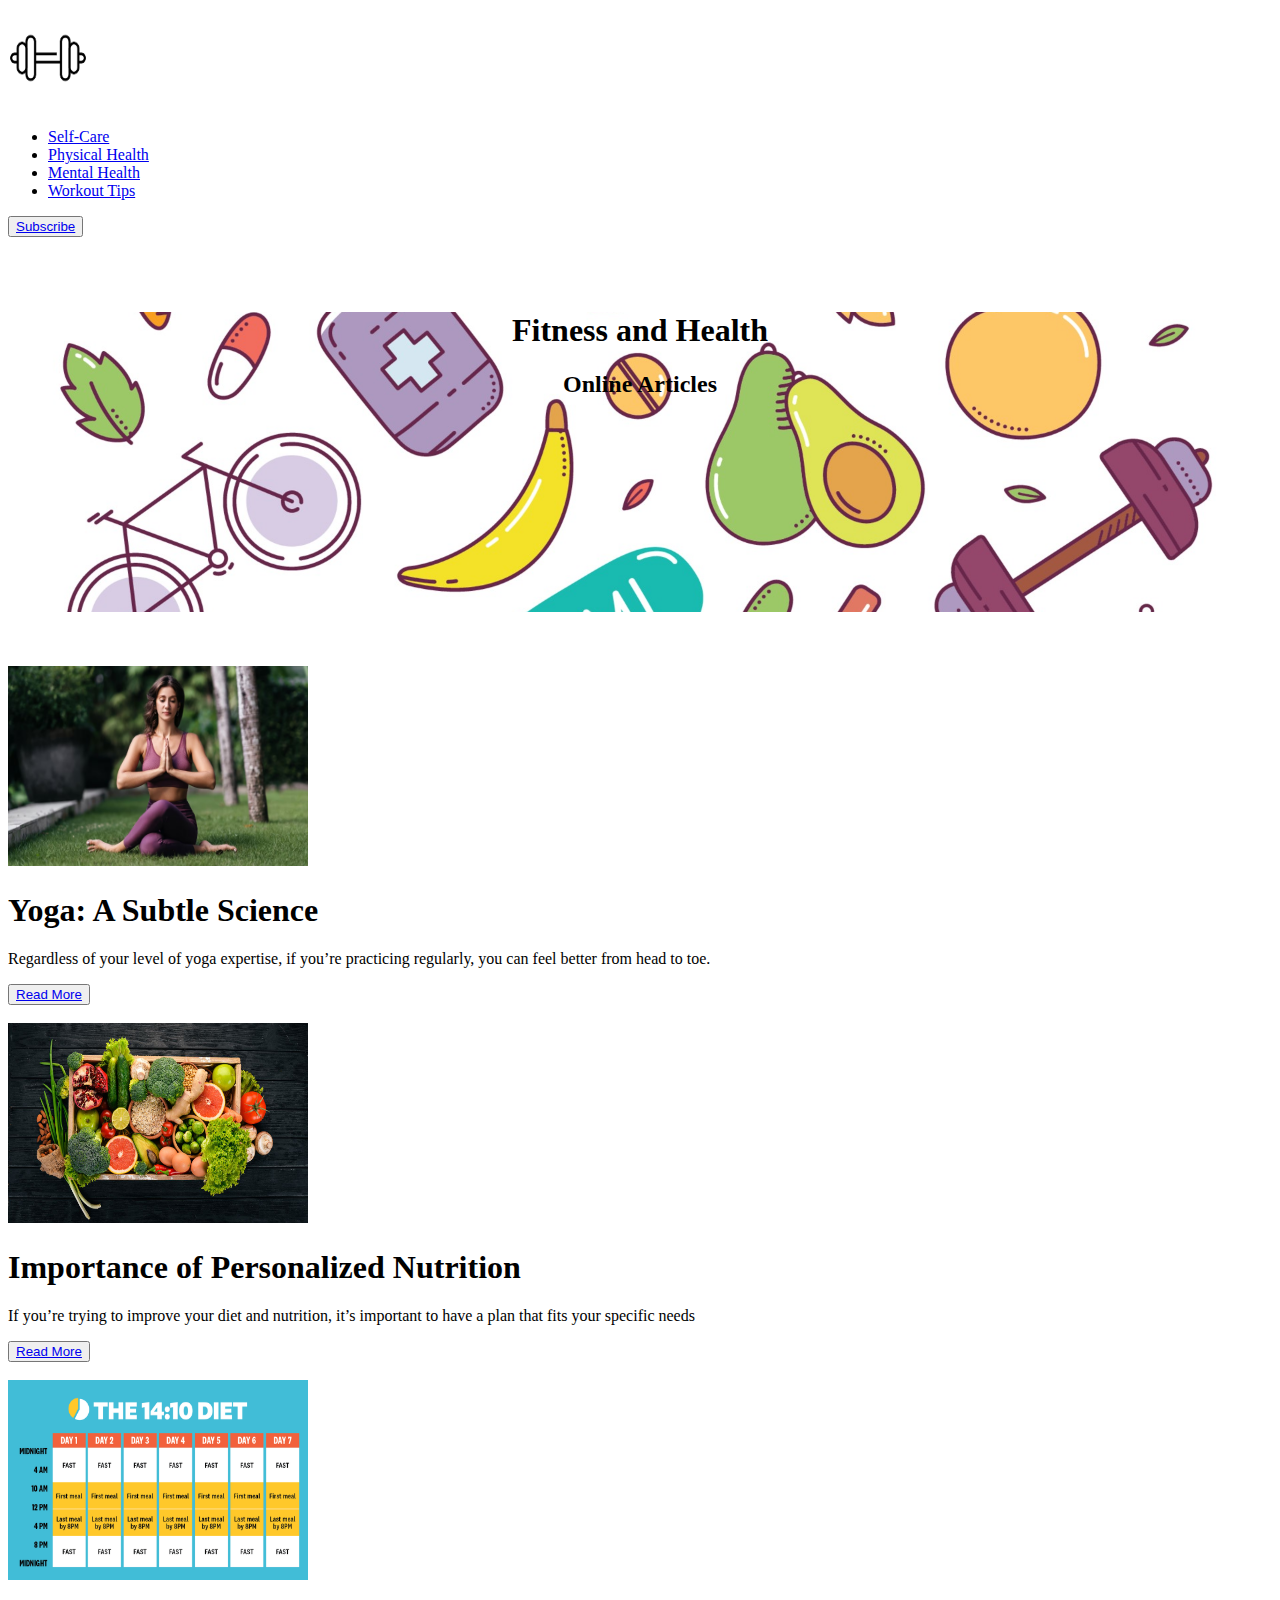
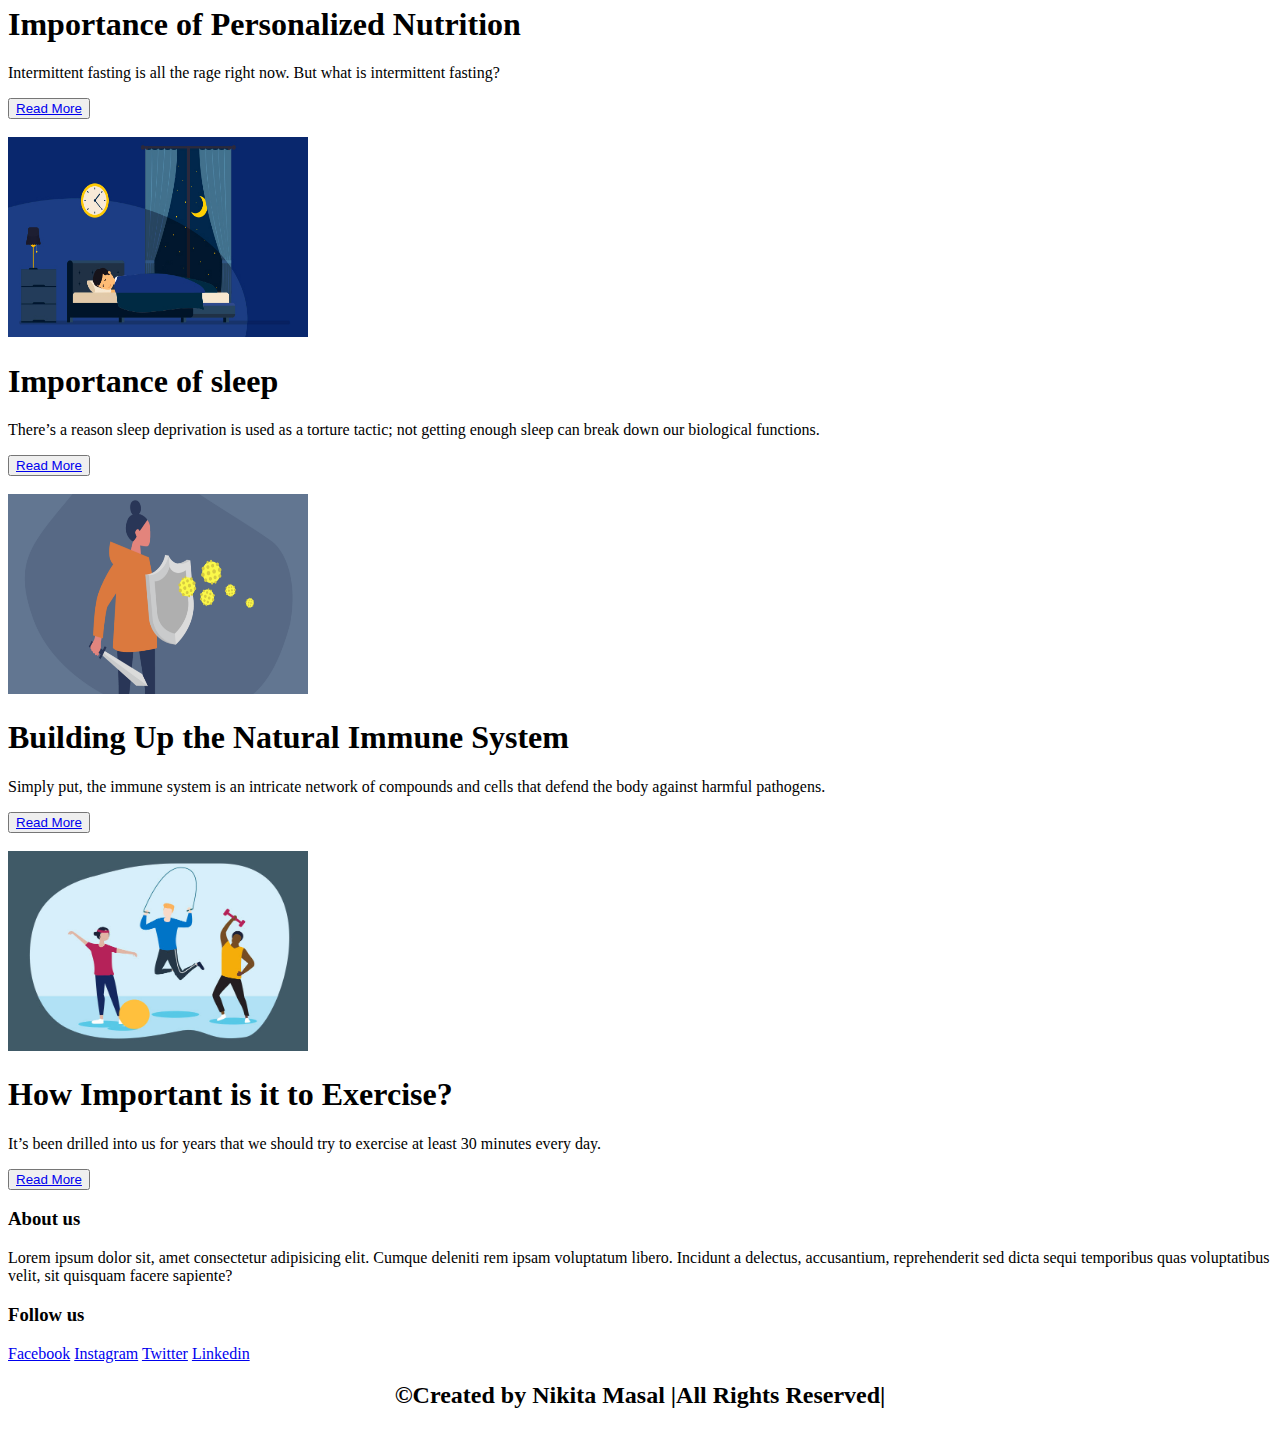
<file: index.html>
<!DOCTYPE html>
<html lang="en">
<head>
    <meta charset="UTF-8">
    <meta http-equiv="X-UA-Compatible" content="IE=edge">
    <meta name="viewport" content="width=device-width, initial-scale=1.0">
    <title>My Blog</title>
</head>
<body>
    <div class="navbar">
        <img src="./images/dumbell.png" alt="" class="src" width="80" height="100">
        <ul>
            <li><a href="./self_care.html" class="href">Self-Care</a></li>
            <li><a href="./physical.html" class="href">Physical Health</a></li>
            <li><a href="./mental.html" class="href">Mental Health</a></li>
            <li><a href="./workout.html" class="href">Workout Tips</a></li>
        </ul>
        <button>
           <a href="sub_form.html">Subscribe</a>
        </button>
    </div>
    <br>
    <br>
    <br>
    <div style="background-image: url('./images/f3.jpg'); background-repeat: no-repeat; background-attachment: fixed; background-size: cover; height: 300px;">
        <h1 align="center">Fitness and Health</h1>
        <h2 align="center">Online Articles</h2>
    </div>
    <br>
    <br>
    <br>
    <div style="display: inline;">
        <div class="cards">
            <div class="image">
                <img src="./images/yog.avif" height="200" width="300">
            </div>
            <div class="title">
                <h1>Yoga: A Subtle Science</h1>
            </div>
            <div class="des">
                <p>Regardless of your level of yoga expertise, if you’re practicing regularly, you can feel better from head to toe.</p>
                <button><a href="https://www.hopkinsmedicine.org/health/wellness-and-prevention/9-benefits-of-yoga" target="_blank">Read More</a></button>
            </div>
        </div>
        <br>
        <div class="cards">
            <div class="image">
                <img src="./images/nutrient.jpg" height="200" width="300">
            </div>
            <div class="title">
                <h1>Importance of Personalized Nutrition</h1>
            </div>
            <div class="des">
                <p>If you’re trying to improve your diet and nutrition, it’s important to have a plan that fits your specific needs</p>
                <button><a href="https://www.news-medical.net/health/What-is-Personalized-Nutrition.aspx/" target="_blank">Read More</a></button>
            </div>
        </div>
        <br>
        <div class="cards">
            <div class="image">
                <img src="./images/fasting.png" height="200" width="300">
            </div>
            <div class="title">
                <h1>Importance of Personalized Nutrition</h1>
            </div>
            <div class="des">
                <p>Intermittent fasting is all the rage right now. But what is intermittent fasting?</p>
                <button><a href="https://www.hopkinsmedicine.org/health/wellness-and-prevention/intermittent-fasting-what-is-it-and-how-does-it-work" target="_blank">Read More</a></button>
            </div>
        </div>
        <br>
        <div class="cards">
            <div class="image">
                <img src="./images/sleep.jpg" height="200" width="300">
            </div>
            <div class="title">
                <h1>Importance of sleep</h1>
            </div>
            <div class="des">
                <p>There’s a reason sleep deprivation is used as a torture tactic; not getting enough sleep can break down our biological functions.</p>
                <button><a href="https://news.uchicago.edu/explainer/how-sleep-affects-human-health-explained" target="_blank">Read More</a></button>
            </div>
        </div>
        <br>
        <div class="cards">
            <div class="image">
                <img src="./images/immune.png" height="200" width="300">
            </div>
            <div class="title">
                <h1>Building Up the Natural Immune System</h1>
            </div>
            <div class="des">
                <p>Simply put, the immune system is an intricate network of compounds and cells that defend the body against harmful pathogens.</p>
                <button><a href="https://medlineplus.gov/ency/article/000821.htm" target="_blank">Read More</a></button>
            </div>
        </div>
        <br>
        <div class="cards">
            <div class="image">
                <img src="./images/ex.jpg" height="200" width="300">
            </div>
            <div class="title">
                <h1>How Important is it to Exercise?</h1>
            </div>
            <div class="des">
                <p>It’s been drilled into us for years that we should try to exercise at least 30 minutes every day.</p>
                <button><a href="https://www.skillsyouneed.com/ps/exercise.html" target="_blank">Read More</a></button>
            </div>
        </div>

    </div>
    <section class="footer">
        <div class="box-container">
            <div class="box">
                <h3>About us</h3>
                <p>Lorem ipsum dolor sit, amet consectetur adipisicing elit. Cumque deleniti rem ipsam voluptatum libero. Incidunt a delectus, accusantium, reprehenderit sed dicta sequi temporibus quas voluptatibus velit, sit quisquam facere sapiente?</p>
            </div>
            <div class="box">
                <h3>Follow us</h3>
                <a href="#">Facebook</a>            
                <a href="#">Instagram</a>            
                <a href="#">Twitter</a>            
                <a href="#">Linkedin</a>            
            </div>
        <h2 class="credit" align="center">&copy;Created by Nikita Masal |All Rights Reserved|</h2>
    </section>
</body>
</html>
</file>
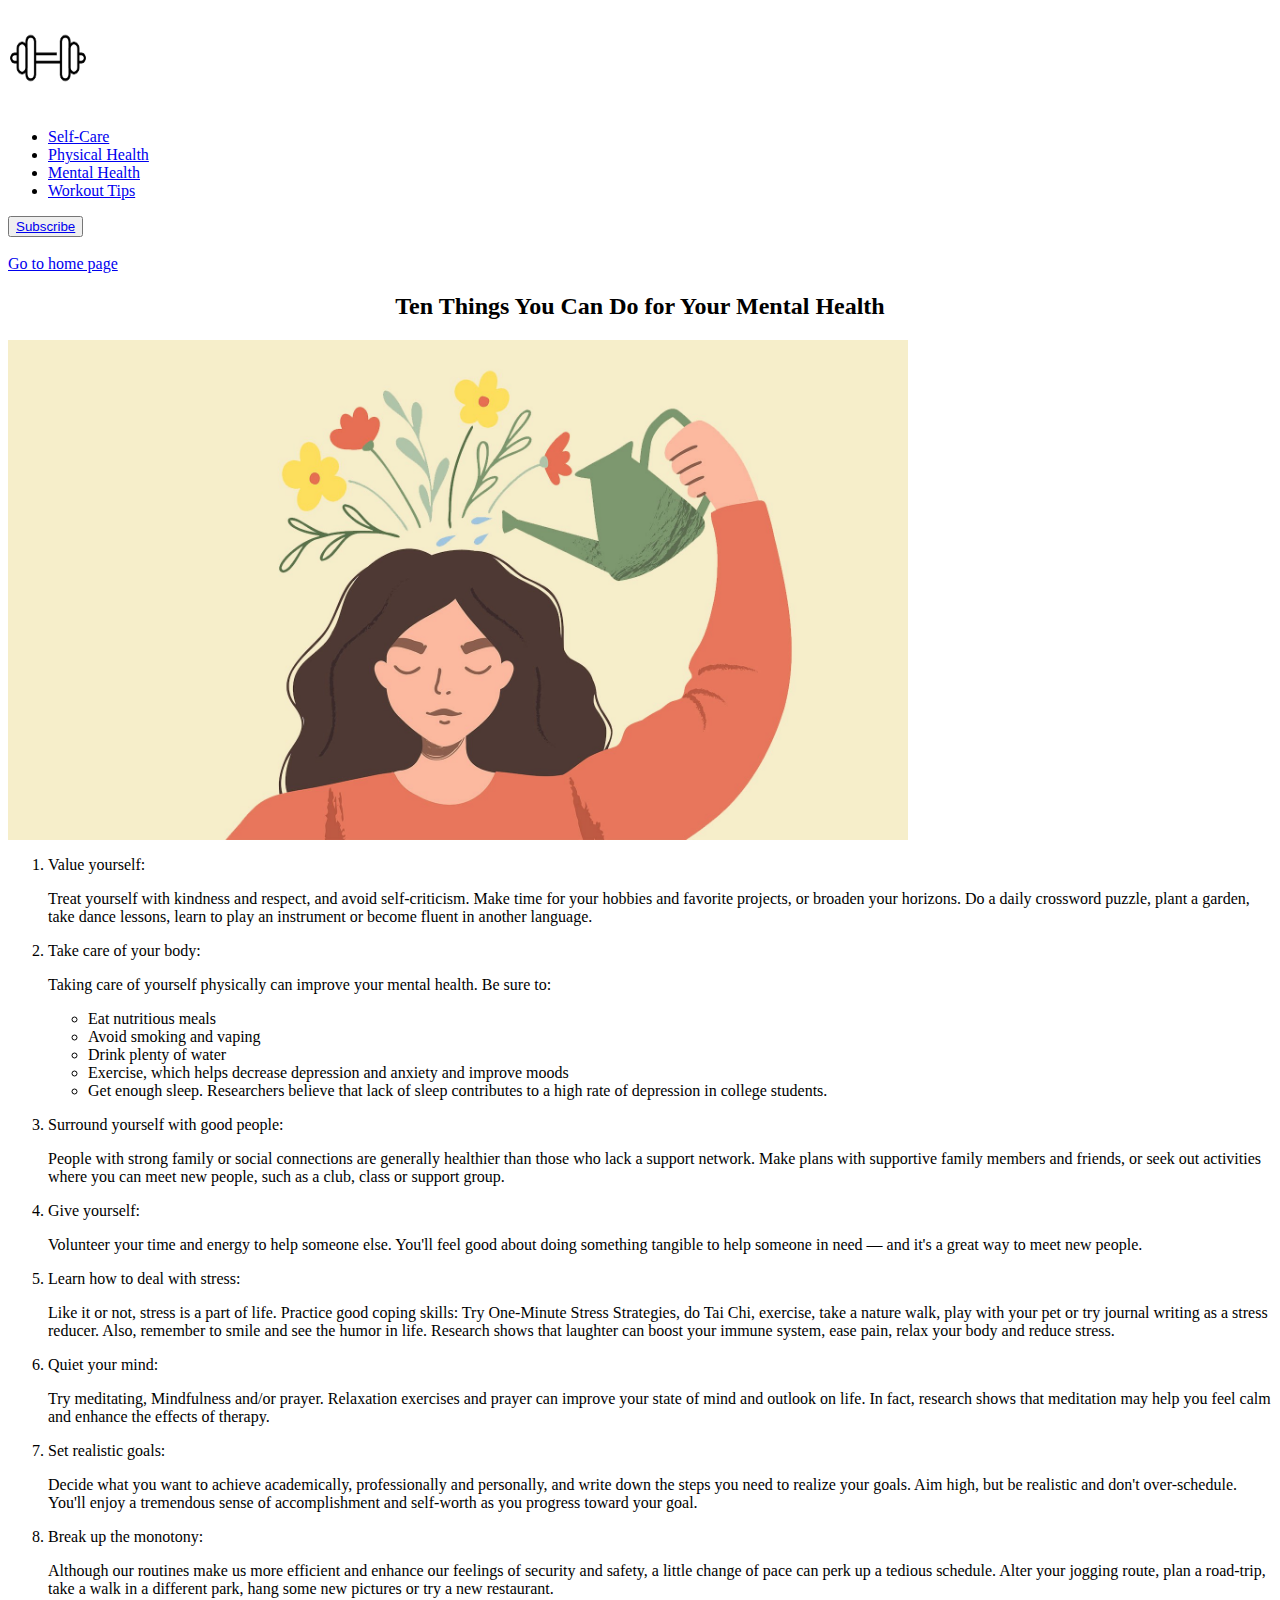
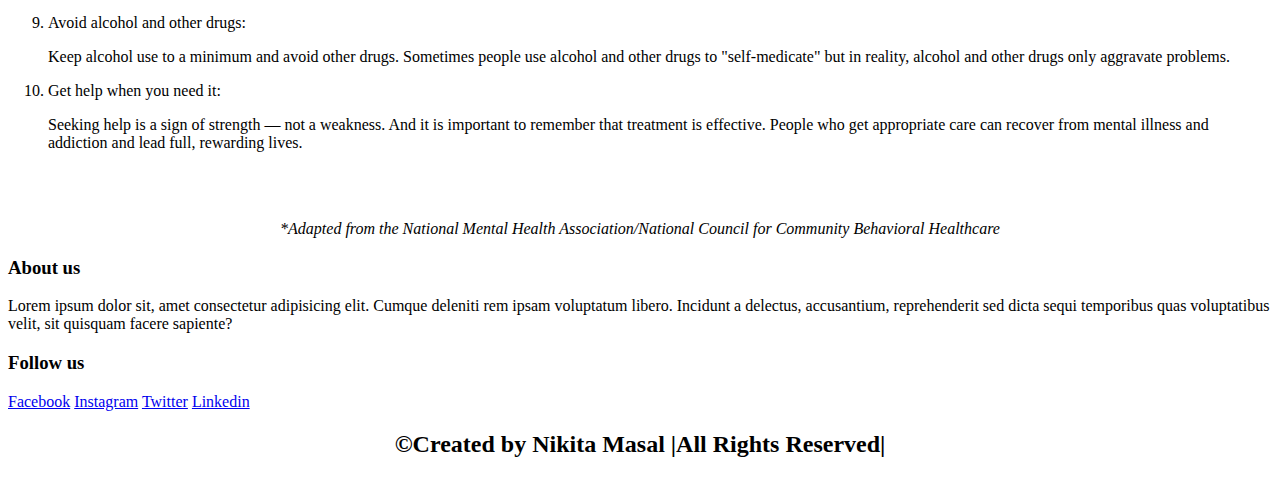
<file: mental.html>
<!DOCTYPE html>
<html lang="en">
<head>
    <meta charset="UTF-8">
    <meta http-equiv="X-UA-Compatible" content="IE=edge">
    <meta name="viewport" content="width=device-width, initial-scale=1.0">
    <title>Mental Health</title>
</head>
<body>
    <div class="navbar">
        <img src="./images/dumbell.png" alt="" class="src" width="80" height="100">
        <ul>
            <li><a href="self_care.html" class="href">Self-Care</a></li>
            <li><a href="physical.html" class="href">Physical Health</a></li>
            <li><a href="mental.html" class="href">Mental Health</a></li>
            <li><a href="workout.html" class="href">Workout Tips</a></li>
        </ul>
        <button>
           <a href="sub_form.html">Subscribe</a>
        </button>
    </div>
    <br>
    <div class="return">
        <a href="https://nikitamasal9.github.io/Health-And-Fitness-Blog/">Go to home page</a>
    </div>
    <div class="bg">
        <h2 align="center">Ten Things You Can Do for Your Mental Health</h2>
    </div>
    <img src="./images/mental.jpg" height="500" width="900" align="center">
    <ol type="1">
        <li>
            Value yourself:
            <p>Treat yourself with kindness and respect, and avoid self-criticism. Make time for your hobbies and favorite projects, or broaden your horizons. Do a daily crossword puzzle, plant a garden, take dance lessons, learn to play an instrument or become fluent in another language.</p>
        </li>
        <li>
            Take care of your body:
            <p>Taking care of yourself physically can improve your mental health. Be sure to:
                <ul type="circle">
                    <li>Eat nutritious meals</li>
                    <li>Avoid smoking and vaping</li>
                    <li>Drink plenty of water</li>
                    <li>Exercise, which helps decrease depression and anxiety and improve moods</li>
                    <li>Get enough sleep. Researchers believe that lack of sleep contributes to a high rate of depression in college students.</li>
                </ul>
            </p>
        </li>
        <li>
            Surround yourself with good people:
            <p>People with strong family or social connections are generally healthier than those who lack a support network. Make plans with supportive family members and friends, or seek out activities where you can meet new people, such as a club, class or support group.</p>
        </li>
        <li>
            Give yourself:
            <p>Volunteer your time and energy to help someone else. You'll feel good about doing something tangible to help someone in need — and it's a great way to meet new people.</p>
        </li>
        <li>
            Learn how to deal with stress:
            <p>Like it or not, stress is a part of life. Practice good coping skills: Try One-Minute Stress Strategies, do Tai Chi, exercise, take a nature walk, play with your pet or try journal writing as a stress reducer. Also, remember to smile and see the humor in life. Research shows that laughter can boost your immune system, ease pain, relax your body and reduce stress.</p>
        </li>
        <li>
            Quiet your mind:
            <p>Try meditating, Mindfulness and/or prayer. Relaxation exercises and prayer can improve your state of mind and outlook on life. In fact, research shows that meditation may help you feel calm and enhance the effects of therapy.</p>
        </li>
        <li>
            Set realistic goals:
            <p>Decide what you want to achieve academically, professionally and personally, and write down the steps you need to realize your goals. Aim high, but be realistic and don't over-schedule. You'll enjoy a tremendous sense of accomplishment and self-worth as you progress toward your goal.</p>
        </li>
        <li>
            Break up the monotony:
            <p>Although our routines make us more efficient and enhance our feelings of security and safety, a little change of pace can perk up a tedious schedule. Alter your jogging route, plan a road-trip, take a walk in a different park, hang some new pictures or try a new restaurant.</p>
        </li>
        <li>Avoid alcohol and other drugs:
            <p>Keep alcohol use to a minimum and avoid other drugs. Sometimes people use alcohol and other drugs to "self-medicate" but in reality, alcohol and other drugs only aggravate problems.</p>
        </li>
        <li>Get help when you need it:
            <p>Seeking help is a sign of strength — not a weakness. And it is important to remember that treatment is effective. People who get appropriate care can recover from mental illness and addiction and lead full, rewarding lives.</p>
        </li>
    </ol>
    <br>
    <br>
    <p align="center"><i>*Adapted from the National Mental Health Association/National Council for Community Behavioral Healthcare</i></p>
    <section class="footer">
        <div class="box-container">
            <div class="box">
                <h3>About us</h3>
                <p>Lorem ipsum dolor sit, amet consectetur adipisicing elit. Cumque deleniti rem ipsam voluptatum libero. Incidunt a delectus, accusantium, reprehenderit sed dicta sequi temporibus quas voluptatibus velit, sit quisquam facere sapiente?</p>
            </div>
            <div class="box">
                <h3>Follow us</h3>
                <a href="#">Facebook</a>            
                <a href="#">Instagram</a>            
                <a href="#">Twitter</a>            
                <a href="#">Linkedin</a>            
            </div>
        <h2 class="credit" align="center">&copy;Created by Nikita Masal |All Rights Reserved|</h2>
    </section>

</body>
</html>
</file>
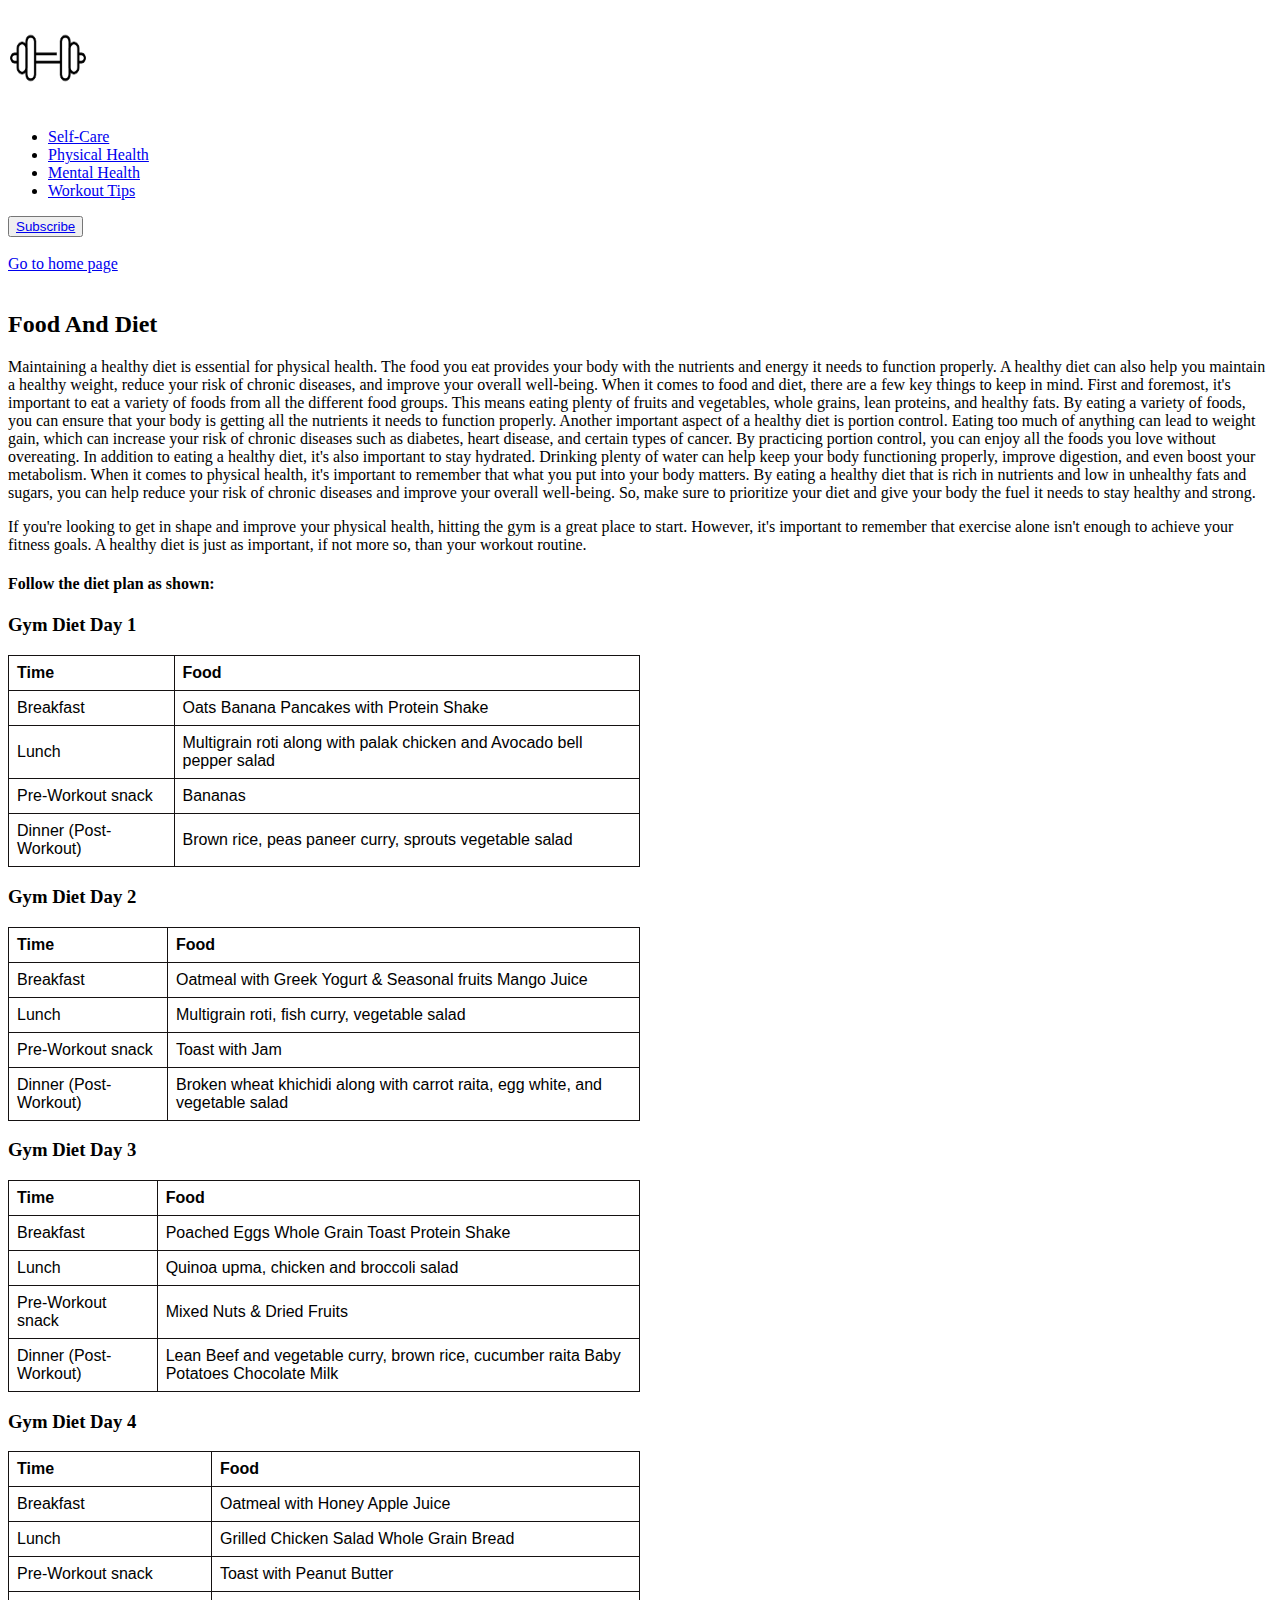
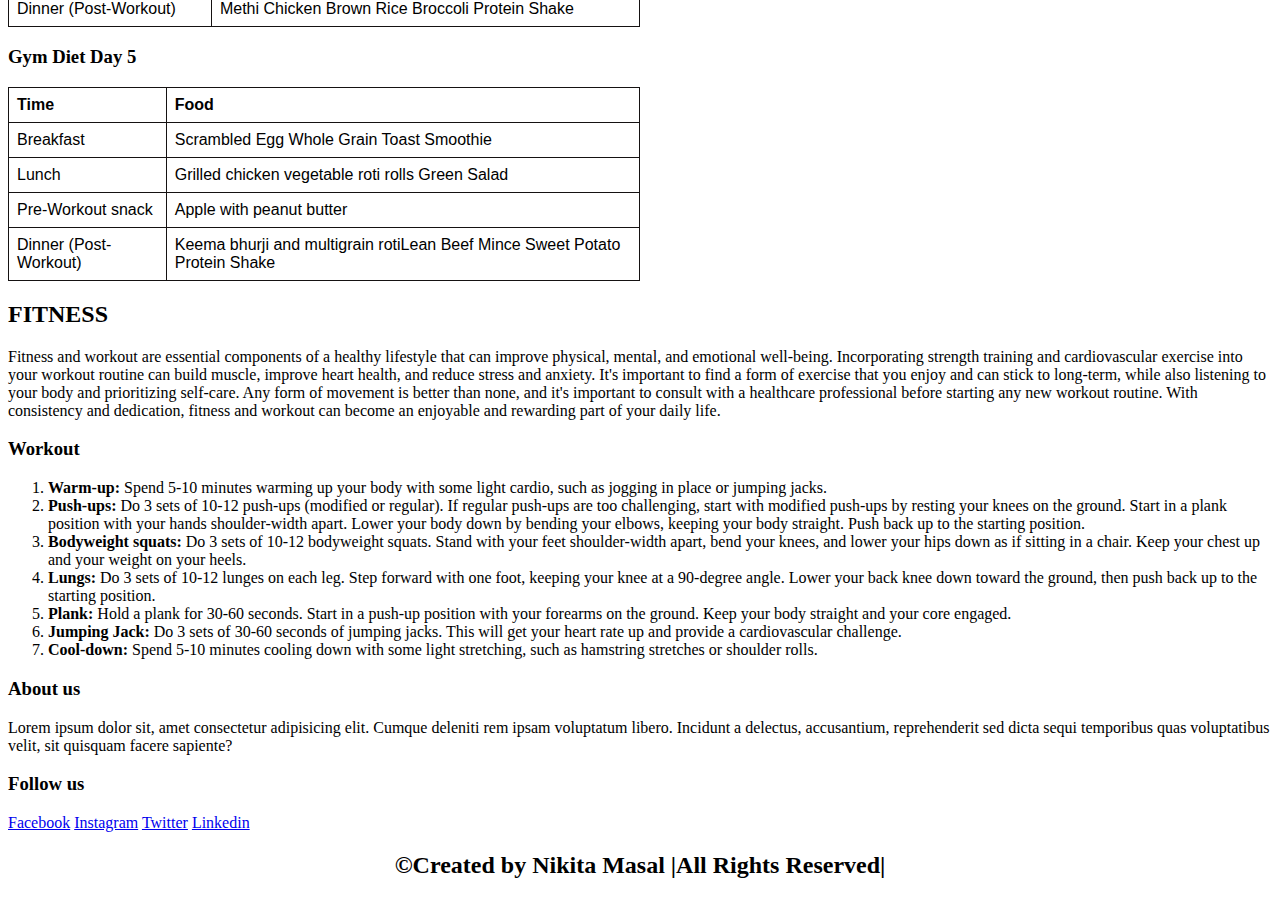
<file: physical.html>
<!DOCTYPE html>
<html lang="en">
<head>
    <meta charset="UTF-8">
    <meta http-equiv="X-UA-Compatible" content="IE=edge">
    <meta name="viewport" content="width=device-width, initial-scale=1.0">
    <link rel="stylesheet" href="health.css">
    <title>Physical Health</title>
</head>
<body>
    <div class="navbar">
        <img src="./images/dumbell.png" alt="" class="src" width="80" height="100">
        <ul>
            <li><a href="self_care.html" class="href">Self-Care</a></li>
            <li><a href="physical.html" class="href">Physical Health</a></li>
            <li><a href="mental.html" class="href">Mental Health</a></li>
            <li><a href="workout.html" class="href">Workout Tips</a></li>
        </ul>
        <button>
           <a href="sub_form.html">Subscribe</a>
        </button>
    </div>
    <br>
    <div class="return">
        <a href="https://nikitamasal9.github.io/Health-And-Fitness-Blog/">Go to home page</a>
    </div>
    <br>
    <div class="Food_and_diet">
        <div class="food_intro">
            <h2>Food And Diet</h2>
            <p>Maintaining a healthy diet is essential for physical health. The food you eat provides your body with the nutrients and energy it needs to function properly. A healthy diet can also help you maintain a healthy weight, reduce your risk of chronic diseases, and improve your overall well-being. When it comes to food and diet, there are a few key things to keep in mind. First and foremost, it's important to eat a variety of foods from all the different food groups. This means eating plenty of fruits and vegetables, whole grains, lean proteins, and healthy fats. By eating a variety of foods, you can ensure that your body is getting all the nutrients it needs to function properly.                
                Another important aspect of a healthy diet is portion control. Eating too much of anything can lead to weight gain, which can increase your risk of chronic diseases such as diabetes, heart disease, and certain types of cancer. By practicing portion control, you can enjoy all the foods you love without overeating.
                
                In addition to eating a healthy diet, it's also important to stay hydrated. Drinking plenty of water can help keep your body functioning properly, improve digestion, and even boost your metabolism.
                
                When it comes to physical health, it's important to remember that what you put into your body matters. By eating a healthy diet that is rich in nutrients and low in unhealthy fats and sugars, you can help reduce your risk of chronic diseases and improve your overall well-being. So, make sure to prioritize your diet and give your body the fuel it needs to stay healthy and strong.</p>
        </div>

        <div class="diet_plan">
            <p>If you're looking to get in shape and improve your physical health, hitting the gym is a great place to start. However, it's important to remember that exercise alone isn't enough to achieve your fitness goals. A healthy diet is just as important, if not more so, than your workout routine.</p>
            <h4>Follow the diet plan as shown:</h4>
            <h3>Gym Diet Day 1</h3>
            <table>
                <tr>
                    <th>Time</th>        
                    <th>Food</th>   
                </tr>
                <tr>
                    <td>Breakfast</td>
                    <td>Oats Banana Pancakes with Protein Shake</td>
                </tr>     
                <tr>
                    <td>Lunch</td>
                    <td>Multigrain roti along with palak chicken and Avocado bell pepper salad</td>
                </tr>     
                <tr>
                    <td>Pre-Workout snack</td>
                    <td>Bananas</td>
                </tr>     
                <tr>
                    <td>Dinner (Post-Workout)</td>
                    <td>Brown rice, peas paneer curry, sprouts vegetable salad</td>
                </tr>     

            </table>
            <h3>Gym Diet Day 2</h3>
            <table>
                <tr>
                    <th>Time</th>        
                    <th>Food</th>   
                </tr>
                <tr>
                    <td>Breakfast</td>
                    <td>Oatmeal with Greek Yogurt & Seasonal fruits
                        Mango Juice</td>
                </tr>     
                <tr>
                    <td>Lunch</td>
                    <td>Multigrain roti, fish curry, vegetable salad</td>
                </tr>     
                <tr>
                    <td>Pre-Workout snack</td>
                    <td>Toast with Jam</td>
                </tr>     
                <tr>
                    <td>Dinner (Post-Workout)</td>
                    <td>Broken wheat khichidi along with carrot raita, egg white, and vegetable salad
                    </td>
                </tr>     

            </table>

            <h3>Gym Diet Day 3</h3>
            <table>
                <tr>
                    <th>Time</th>        
                    <th>Food</th>   
                </tr>
                <tr>
                    <td>Breakfast</td>
                    <td>Poached Eggs Whole Grain Toast Protein Shake</td>
                </tr>     
                <tr>
                    <td>Lunch</td>
                    <td>Quinoa upma, chicken and broccoli salad</td>
                </tr>     
                <tr>
                    <td>Pre-Workout snack</td>
                    <td>Mixed Nuts & Dried Fruits</td>
                </tr>     
                <tr>
                    <td>Dinner (Post-Workout)</td>
                    <td>Lean Beef and vegetable curry, brown rice, cucumber raita
                        Baby Potatoes
                        Chocolate Milk</td>
                </tr>     

            </table>
            <h3>Gym Diet Day 4</h3>
            <table>
                <tr>
                    <th>Time</th>        
                    <th>Food</th>   
                </tr>
                <tr>
                    <td>Breakfast</td>
                    <td>Oatmeal with Honey
                        Apple Juice</td>
                </tr>     
                <tr>
                    <td>Lunch</td>
                    <td>Grilled Chicken
                        Salad
                        Whole Grain Bread</td>
                </tr>     
                <tr>
                    <td>Pre-Workout snack</td>
                    <td>Toast with Peanut Butter</td>
                </tr>     
                <tr>
                    <td>Dinner (Post-Workout)</td>
                    <td>Methi Chicken
                        Brown Rice
                        Broccoli
                        Protein Shake</td>
                </tr>     

            </table>
            <h3>Gym Diet Day 5</h3>
            <table>
                <tr>
                    <th>Time</th>        
                    <th>Food</th>   
                </tr>
                <tr>
                    <td>Breakfast</td>
                    <td>Scrambled Egg
                        Whole Grain Toast
                        Smoothie</td>
                </tr>     
                <tr>
                    <td>Lunch</td>
                    <td>Grilled chicken vegetable roti rolls
                        Green Salad</td>
                </tr>     
                <tr>
                    <td>Pre-Workout snack</td>
                    <td>Apple with peanut butter</td>
                </tr>     
                <tr>
                    <td>Dinner (Post-Workout)</td>
                    <td>Keema bhurji and multigrain rotiLean Beef Mince
                        Sweet Potato
                        Protein Shake</td>
                </tr>     

            </table>
        </div>
    </div>
    <div class="fitness">
        <h2>FITNESS</h2>
        <P>Fitness and workout are essential components of a healthy lifestyle that can improve physical, mental, and emotional well-being. Incorporating strength training and cardiovascular exercise into your workout routine can build muscle, improve heart health, and reduce stress and anxiety. It's important to find a form of exercise that you enjoy and can stick to long-term, while also listening to your body and prioritizing self-care. Any form of movement is better than none, and it's important to consult with a healthcare professional before starting any new workout routine. With consistency and dedication, fitness and workout can become an enjoyable and rewarding part of your daily life.</P>
        <div class="workout">
            <h3>Workout</h3>
            <ol>
                <li><b>Warm-up:</b> <span>Spend 5-10 minutes warming up your body with some light cardio, such as jogging in place or jumping jacks.</span></li>
                <li><b>Push-ups:</b> <span> Do 3 sets of 10-12 push-ups (modified or regular). If regular push-ups are too challenging, start with modified push-ups by resting your knees on the ground. Start in a plank position with your hands shoulder-width apart. Lower your body down by bending your elbows, keeping your body straight. Push back up to the starting position.</span></li>
                <li><b>Bodyweight squats:</b> <span> Do 3 sets of 10-12 bodyweight squats. Stand with your feet shoulder-width apart, bend your knees, and lower your hips down as if sitting in a chair. Keep your chest up and your weight on your heels.</span></li>
                <li><b>Lungs:</b> <span>Do 3 sets of 10-12 lunges on each leg. Step forward with one foot, keeping your knee at a 90-degree angle. Lower your back knee down toward the ground, then push back up to the starting position.</span></li>
                <li><b>Plank:</b> <span>Hold a plank for 30-60 seconds. Start in a push-up position with your forearms on the ground. Keep your body straight and your core engaged.</span></li>
                <li><b>Jumping Jack:</b> <span>Do 3 sets of 30-60 seconds of jumping jacks. This will get your heart rate up and provide a cardiovascular challenge.</span></li>
                <li><b>Cool-down:</b> <span>Spend 5-10 minutes cooling down with some light stretching, such as hamstring stretches or shoulder rolls.</span></li>
            </ol>
            
        </div>
    
    </div>
    <section class="footer">
        <div class="box-container">
            <div class="box">
                <h3>About us</h3>
                <p>Lorem ipsum dolor sit, amet consectetur adipisicing elit. Cumque deleniti rem ipsam voluptatum libero. Incidunt a delectus, accusantium, reprehenderit sed dicta sequi temporibus quas voluptatibus velit, sit quisquam facere sapiente?</p>
            </div>
            <div class="box">
                <h3>Follow us</h3>
                <a href="#">Facebook</a>            
                <a href="#">Instagram</a>            
                <a href="#">Twitter</a>            
                <a href="#">Linkedin</a>            
            </div>
        <h2 class="credit" align="center">&copy;Created by Nikita Masal |All Rights Reserved|</h2>
    </section>

</body>
</html>
</file>
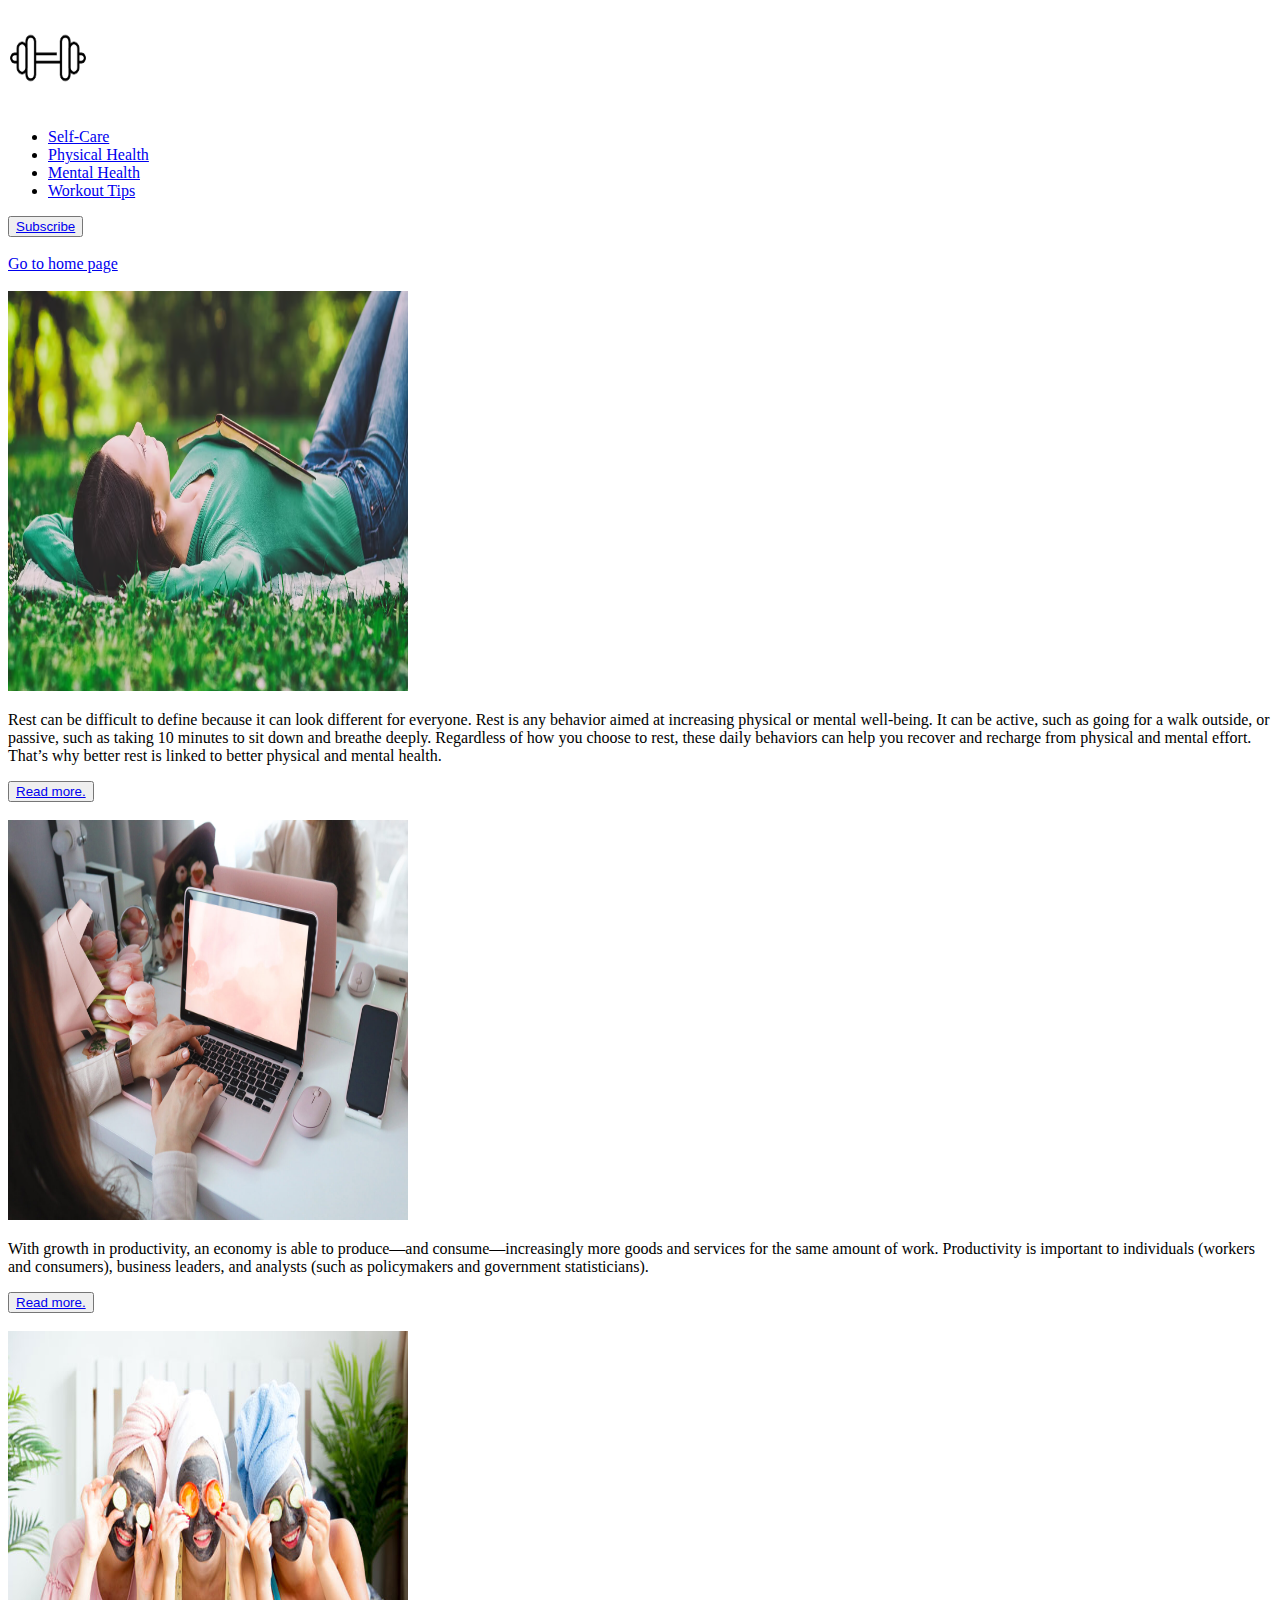
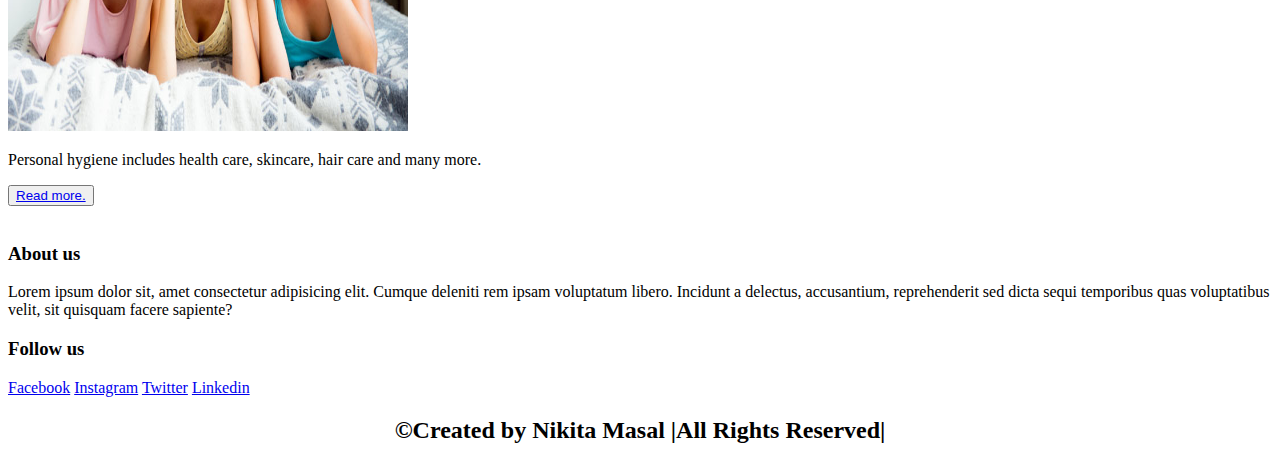
<file: self_care.html>
<!DOCTYPE html>
<html lang="en">
<head>
    <meta charset="UTF-8">
    <meta http-equiv="X-UA-Compatible" content="IE=edge">
    <meta name="viewport" content="width=device-width, initial-scale=1.0">
    <title>Self Care</title>
</head>
<body>
    <div class="navbar">
        <img src="./images/dumbell.png" alt="" class="src" width="80" height="100">
        <ul>
            <li><a href="self_care.html" class="href">Self-Care</a></li>
            <li><a href="physical.html" class="href">Physical Health</a></li>
            <li><a href="mental.html" class="href">Mental Health</a></li>
            <li><a href="workout.html" class="href">Workout Tips</a></li>
        </ul>
        <button>
           <a href="sub_form.html">Subscribe</a>
        </button>
    </div>
    <br>
    <div class="return">
        <a href="https://nikitamasal9.github.io/Health-And-Fitness-Blog/">Go to home page</a>
    </div>
    <br>
    <div class="self_care">
        <div class="rest">
            <img src="./images/relax.avif" height="400" width="400">
            <p>Rest can be difficult to define because it can look different for everyone. Rest is any behavior aimed at increasing physical or mental well-being. It can be active, such as going for a walk outside, or passive, such as taking 10 minutes to sit down and breathe deeply. Regardless of how you choose to rest, these daily behaviors can help you recover and recharge from physical and mental effort. That’s why better rest is linked to better physical and mental health. 
            </p>
            <button>
            <a href="https://integrisok.com/resources/on-your-health/2021/april/why-its-important-to-allow-yourself-to-rest" target="_blank">Read more.</a>
            </button>
        </div>
        <br>
        <div class="productivity">
            <img src="./images/productivity.jpg" alt="" height="400" width="400">
            <p>With growth in productivity, an economy is able to produce—and consume—increasingly more goods and services for the same amount of work. Productivity is important to individuals (workers and consumers), business leaders, and analysts (such as policymakers and government statisticians).</p>
            <button><a href="https://opulencemag.co.uk/2022/05/20/5-self-care-tips-to-boost-your-productivity/" target="_blank">Read more.</a></button>
        </div>
        <br>
        <div class="personal">
            <img src="./images/personal.jpg" alt="" height="400" width="400">
            <p>Personal hygiene includes health care, skincare, hair care and many more.</p>
            <button><a href="https://www.indiastudychannel.com/resources/147917-Personal-hygiene-care-of-mouth-skin-hair-nail-eye-nose-ear-and-perineum.aspx" target="_blank">Read more.</a></button>
        </div>
    </div>
    <br>
    <section class="footer">
        <div class="box-container">
            <div class="box">
                <h3>About us</h3>
                <p>Lorem ipsum dolor sit, amet consectetur adipisicing elit. Cumque deleniti rem ipsam voluptatum libero. Incidunt a delectus, accusantium, reprehenderit sed dicta sequi temporibus quas voluptatibus velit, sit quisquam facere sapiente?</p>
            </div>
            <div class="box">
                <h3>Follow us</h3>
                <a href="#">Facebook</a>            
                <a href="#">Instagram</a>            
                <a href="#">Twitter</a>            
                <a href="#">Linkedin</a>            
            </div>
        <h2 class="credit" align="center">&copy;Created by Nikita Masal |All Rights Reserved|</h2>
    </section>
</body>
</html>
</file>
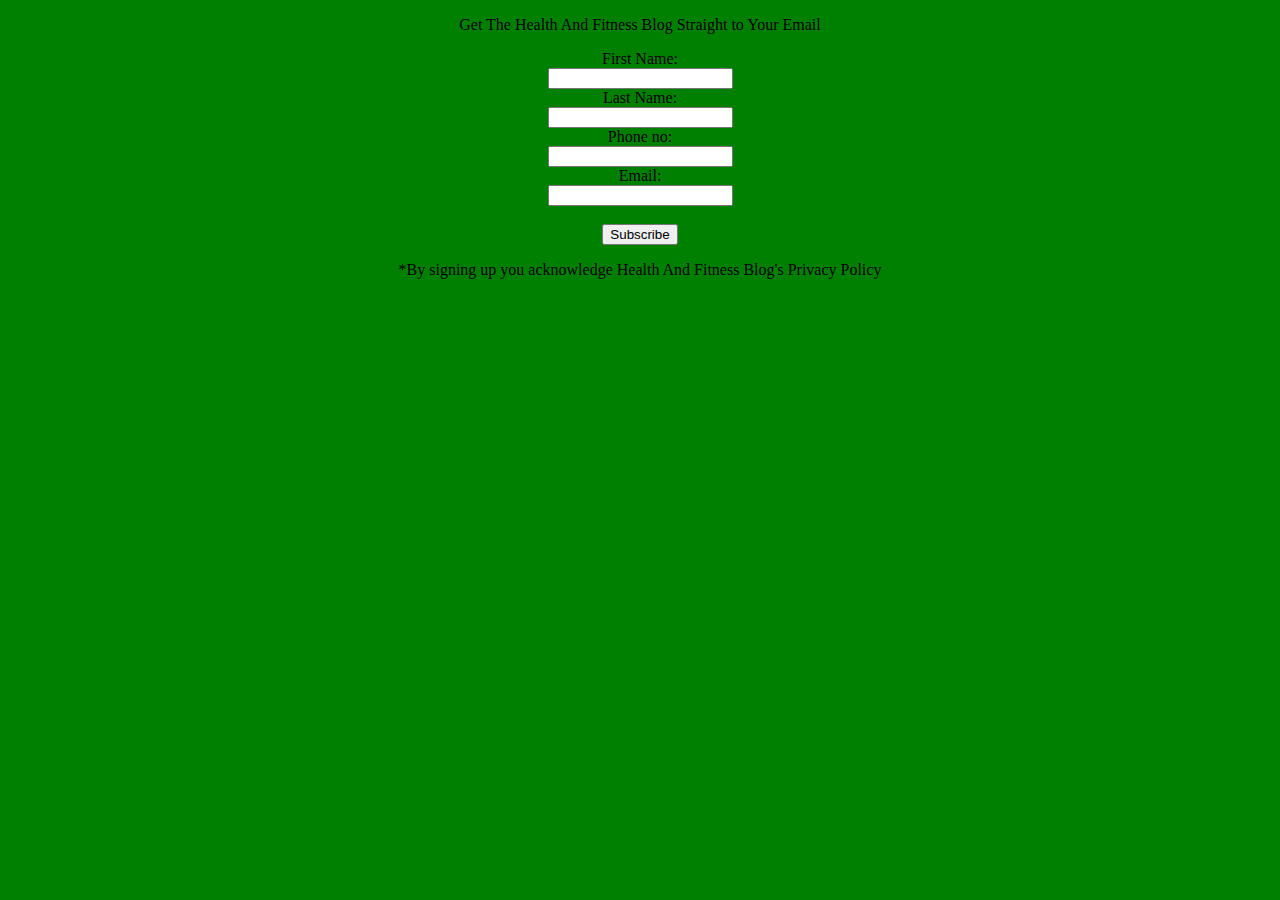
<file: sub_form.html>
<!DOCTYPE html>
<html lang="en">
<head>
    <meta charset="UTF-8">
    <meta http-equiv="X-UA-Compatible" content="IE=edge">
    <meta name="viewport" content="width=device-width, initial-scale=1.0">
    <title>Subscribe Form</title>
</head>
<body bgcolor="green">
    <div>
        <p align="center">Get The Health And Fitness Blog Straight to Your Email</p>
        <form align="center">
            First Name:<br>
            <input type="text" name="fname"><br>
            Last Name:<br>
            <input type="text" name="lname"><br>
            Phone no:<br>
            <input type="number" name="number"><br>
            Email:<br>
            <input type="text" name="email"><br>
            <br>
            <input type="submit" value="Subscribe">
        </form>
        <p align="center">*By signing up you acknowledge Health And Fitness Blog's Privacy Policy</p>
    </div>
    
    
</body>
</html>
</file>
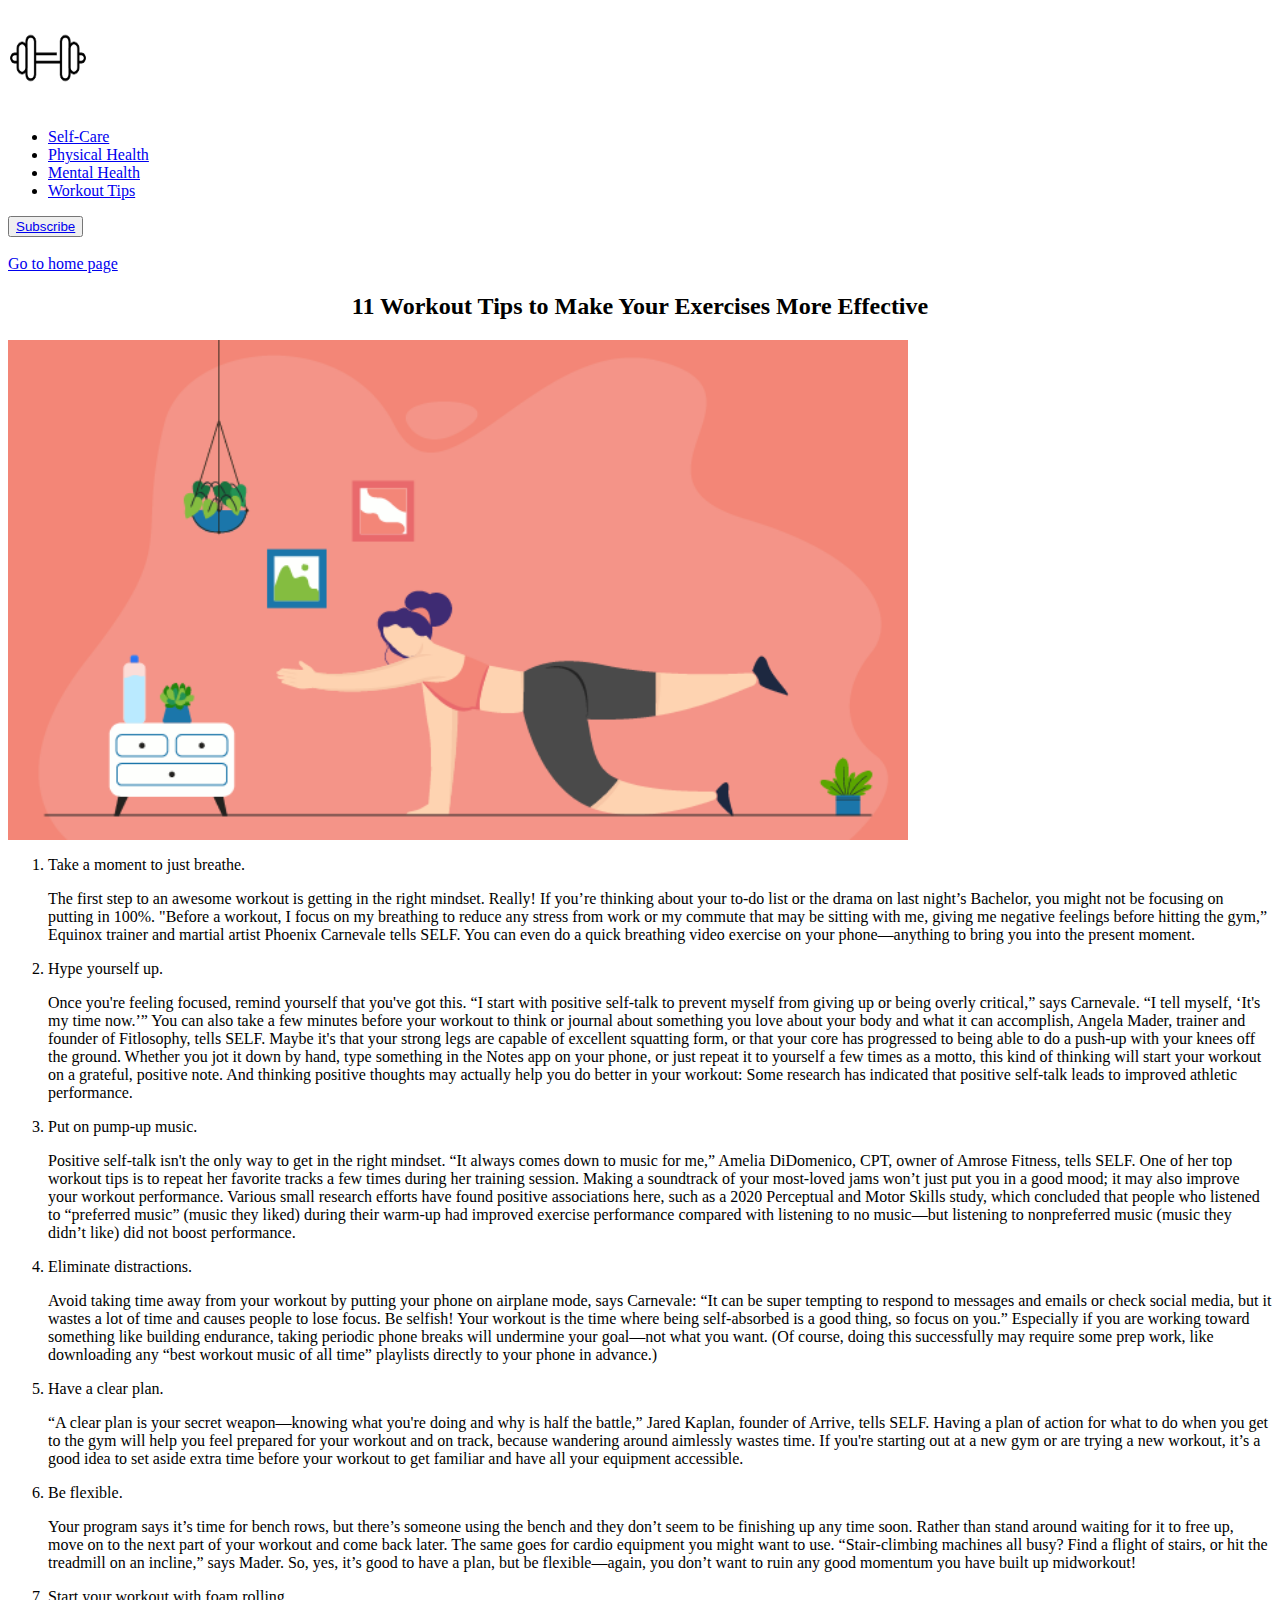
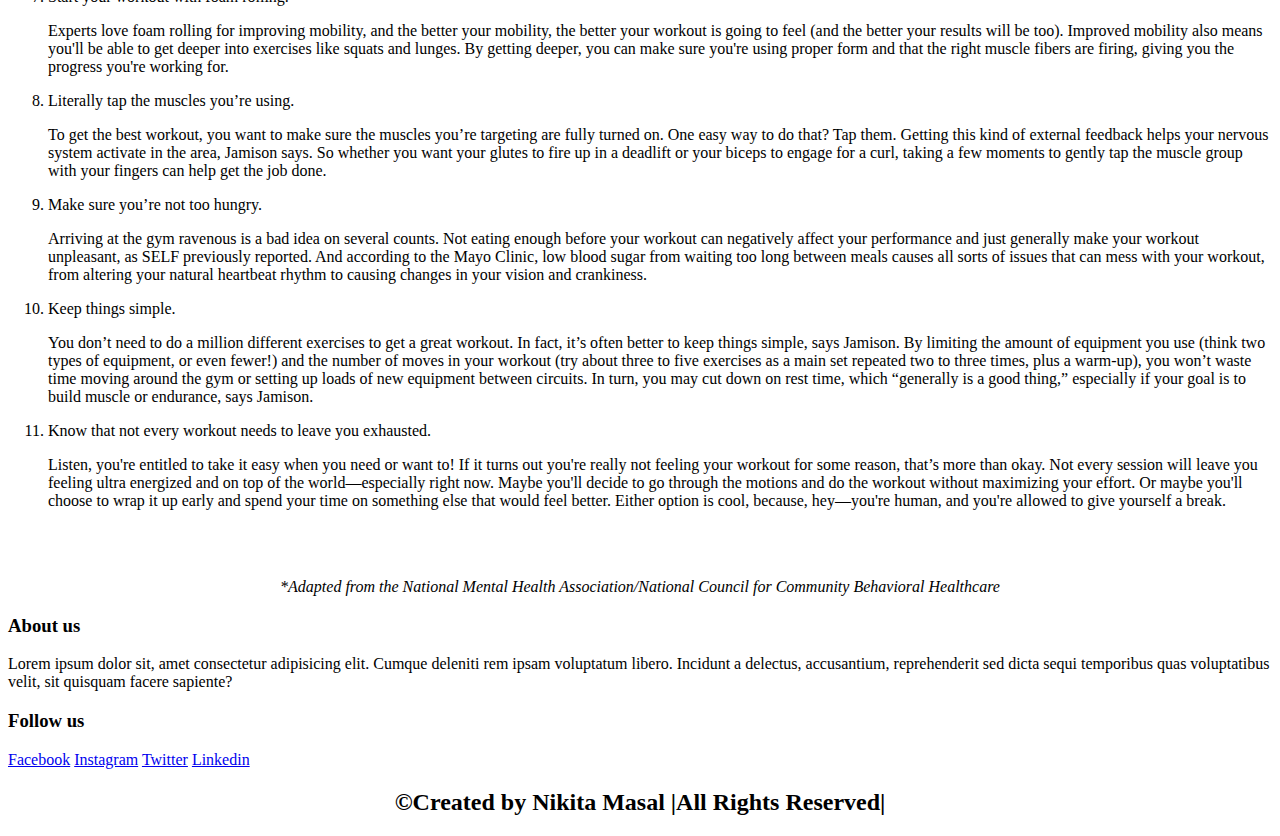
<file: workout.html>
<!DOCTYPE html>
<html lang="en">
<head>
    <meta charset="UTF-8">
    <meta http-equiv="X-UA-Compatible" content="IE=edge">
    <meta name="viewport" content="width=device-width, initial-scale=1.0">
    <title>Workout Tips</title>
</head>
<body>
    <div class="navbar">
        <img src="./images/dumbell.png" alt="" class="src" width="80" height="100">
        <ul>
            <li><a href="self_care.html" class="href">Self-Care</a></li>
            <li><a href="physical.html" class="href">Physical Health</a></li>
            <li><a href="mental.html" class="href">Mental Health</a></li>
            <li><a href="workout.html" class="href">Workout Tips</a></li>
        </ul>
        <button>
           <a href="sub_form.html">Subscribe</a>
        </button>
    </div>
    <br>
    <div class="return">
        <a href="https://nikitamasal9.github.io/Health-And-Fitness-Blog/">Go to home page</a>
    </div>
    <div class="bg">
        <h2 align="center">11 Workout Tips to Make Your Exercises More Effective</h2>
    </div>
    <img src="./images/w1.png" height="500" width="900" align="center">
    <ol type="1">
        <li>Take a moment to just breathe.
            <p>The first step to an awesome workout is getting in the right mindset. Really! If you’re thinking about your to-do list or the drama on last night’s Bachelor, you might not be focusing on putting in 100%. "Before a workout, I focus on my breathing to reduce any stress from work or my commute that may be sitting with me, giving me negative feelings before hitting the gym,” Equinox trainer and martial artist Phoenix Carnevale tells SELF. You can even do a quick breathing video exercise on your phone—anything to bring you into the present moment.</p>
        </li>
        <li>Hype yourself up.
            <p>Once you're feeling focused, remind yourself that you've got this. “I start with positive self-talk to prevent myself from giving up or being overly critical,” says Carnevale. “I tell myself, ‘It's my time now.’” You can also take a few minutes before your workout to think or journal about something you love about your body and what it can accomplish, Angela Mader, trainer and founder of Fitlosophy, tells SELF. Maybe it's that your strong legs are capable of excellent squatting form, or that your core has progressed to being able to do a push-up with your knees off the ground. Whether you jot it down by hand, type something in the Notes app on your phone, or just repeat it to yourself a few times as a motto, this kind of thinking will start your workout on a grateful, positive note. And thinking positive thoughts may actually help you do better in your workout: Some research has indicated that positive self-talk leads to improved athletic performance.</p>
        </li>
        <li>Put on pump-up music.
            <p>Positive self-talk isn't the only way to get in the right mindset. “It always comes down to music for me,” Amelia DiDomenico, CPT, owner of Amrose Fitness, tells SELF. One of her top workout tips is to repeat her favorite tracks a few times during her training session. Making a soundtrack of your most-loved jams won’t just put you in a good mood; it may also improve your workout performance. Various small research efforts have found positive associations here, such as a 2020 Perceptual and Motor Skills study, which concluded that people who listened to “preferred music” (music they liked) during their warm-up had improved exercise performance compared with listening to no music—but listening to nonpreferred music (music they didn’t like) did not boost performance. </p>
        </li>
        <li>Eliminate distractions.
            <p>Avoid taking time away from your workout by putting your phone on airplane mode, says Carnevale: “It can be super tempting to respond to messages and emails or check social media, but it wastes a lot of time and causes people to lose focus. Be selfish! Your workout is the time where being self-absorbed is a good thing, so focus on you.” Especially if you are working toward something like building endurance, taking periodic phone breaks will undermine your goal—not what you want. (Of course, doing this successfully may require some prep work, like downloading any “best workout music of all time” playlists directly to your phone in advance.)</p>
        </li>
        <li>Have a clear plan.
            <p>“A clear plan is your secret weapon—knowing what you're doing and why is half the battle,” Jared Kaplan, founder of Arrive, tells SELF. Having a plan of action for what to do when you get to the gym will help you feel prepared for your workout and on track, because wandering around aimlessly wastes time. If you're starting out at a new gym or are trying a new workout, it’s a good idea to set aside extra time before your workout to get familiar and have all your equipment accessible.</p>
        </li>
        <li>Be flexible.
            <p>Your program says it’s time for bench rows, but there’s someone using the bench and they don’t seem to be finishing up any time soon. Rather than stand around waiting for it to free up, move on to the next part of your workout and come back later. The same goes for cardio equipment you might want to use. “Stair-climbing machines all busy? Find a flight of stairs, or hit the treadmill on an incline,” says Mader. So, yes, it’s good to have a plan, but be flexible—again, you don’t want to ruin any good momentum you have built up midworkout!</p>
        </li>
        <li>Start your workout with foam rolling.
            <p>Experts love foam rolling for improving mobility, and the better your mobility, the better your workout is going to feel (and the better your results will be too). Improved mobility also means you'll be able to get deeper into exercises like squats and lunges. By getting deeper, you can make sure you're using proper form and that the right muscle fibers are firing, giving you the progress you're working for.</p>
        </li>
        <li>Literally tap the muscles you’re using.
            <p>To get the best workout, you want to make sure the muscles you’re targeting are fully turned on. One easy way to do that? Tap them. Getting this kind of external feedback helps your nervous system activate in the area, Jamison says. So whether you want your glutes to fire up in a deadlift or your biceps to engage for a curl, taking a few moments to gently tap the muscle group with your fingers can help get the job done.</p>
        </li>
        <li>Make sure you’re not too hungry.
            <p>Arriving at the gym ravenous is a bad idea on several counts. Not eating enough before your workout can negatively affect your performance and just generally make your workout unpleasant, as SELF previously reported. And according to the Mayo Clinic, low blood sugar from waiting too long between meals causes all sorts of issues that can mess with your workout, from altering your natural heartbeat rhythm to causing changes in your vision and crankiness.</p>
        </li>
        <li>Keep things simple.
            <p>You don’t need to do a million different exercises to get a great workout. In fact, it’s often better to keep things simple, says Jamison. By limiting the amount of equipment you use (think two types of equipment, or even fewer!) and the number of moves in your workout (try about three to five exercises as a main set repeated two to three times, plus a warm-up), you won’t waste time moving around the gym or setting up loads of new equipment between circuits. In turn, you may cut down on rest time, which “generally is a good thing,” especially if your goal is to build muscle or endurance, says Jamison.</p>
        </li>
        <li>Know that not every workout needs to leave you exhausted. 
            <p>Listen, you're entitled to take it easy when you need or want to! If it turns out you're really not feeling your workout for some reason, that’s more than okay. Not every session will leave you feeling ultra energized and on top of the world—especially right now. Maybe you'll decide to go through the motions and do the workout without maximizing your effort. Or maybe you'll choose to wrap it up early and spend your time on something else that would feel better. Either option is cool, because, hey—you're human, and you're allowed to give yourself a break.</p>
        </li>
    </ol>
    <br>
    <br>
    <p align="center"><i>*Adapted from the National Mental Health Association/National Council for Community Behavioral Healthcare</i></p>
    <section class="footer">
        <div class="box-container">
            <div class="box">
                <h3>About us</h3>
                <p>Lorem ipsum dolor sit, amet consectetur adipisicing elit. Cumque deleniti rem ipsam voluptatum libero. Incidunt a delectus, accusantium, reprehenderit sed dicta sequi temporibus quas voluptatibus velit, sit quisquam facere sapiente?</p>
            </div>
            <div class="box">
                <h3>Follow us</h3>
                <a href="#">Facebook</a>            
                <a href="#">Instagram</a>            
                <a href="#">Twitter</a>            
                <a href="#">Linkedin</a>            
            </div>
        <h2 class="credit" align="center">&copy;Created by Nikita Masal |All Rights Reserved|</h2>
    </section>

</body>
</html>
</file>
<file: health.css>
table {
    font-family: arial, sans-serif;
    border-collapse: collapse;
    width: 50%;
  }
td, th {
    border: 1px solid #151212;
    text-align: left;
    padding: 8px;
  }
</file>
